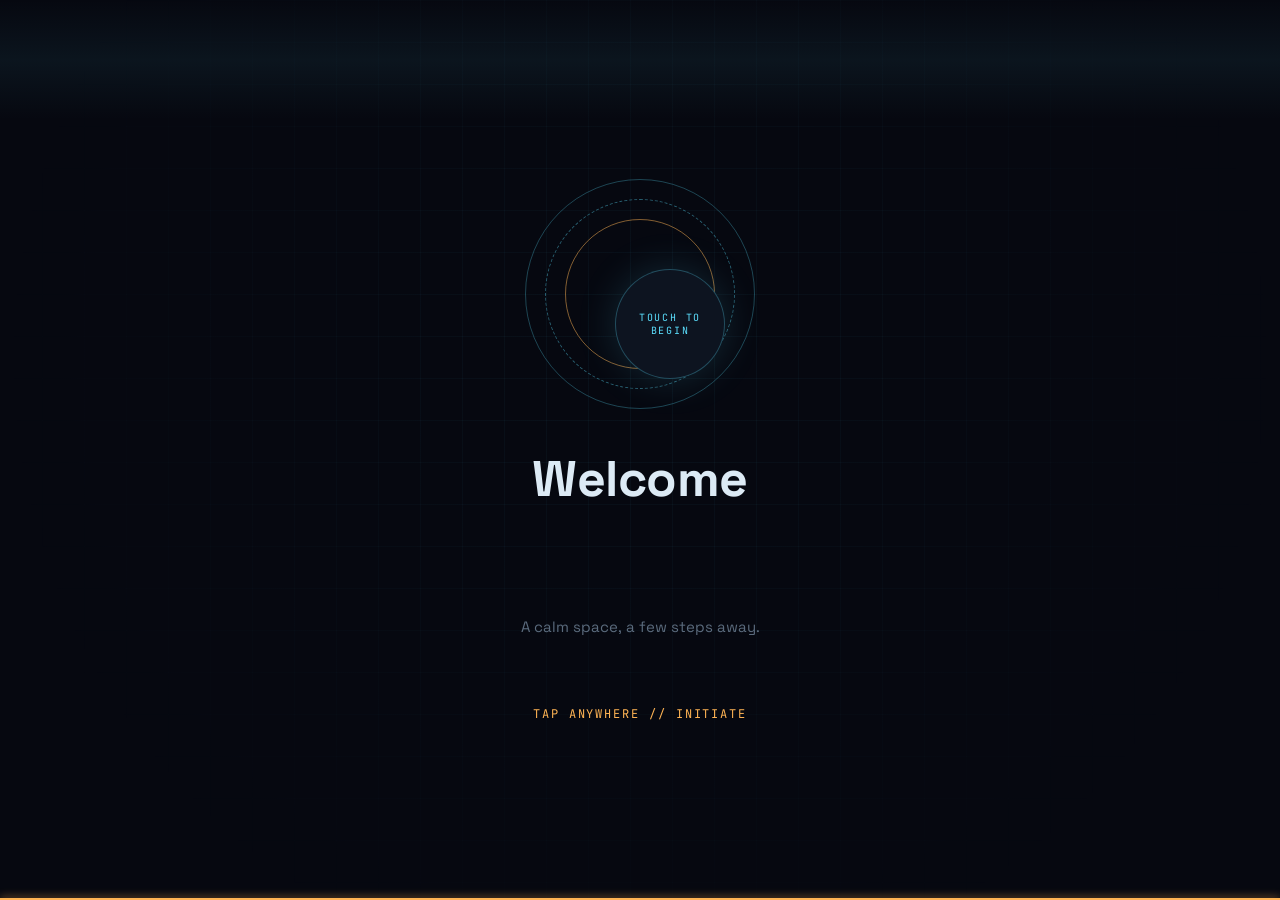
<file: kiosk_demo_1.html>
<!DOCTYPE html>
<html lang="en">
<head>
<meta charset="UTF-8">
<meta name="viewport" content="width=device-width, initial-scale=1.0, user-scalable=no">
<title>Kiosk Concept Demo — HUD</title>
<link rel="preconnect" href="https://fonts.googleapis.com">
<link href="https://fonts.googleapis.com/css2?family=Space+Grotesk:wght@400;500;600;700&family=JetBrains+Mono:wght@400;500;600&display=swap" rel="stylesheet">
<link rel="stylesheet" href="kiosk_demo.css">
</head>
<body>

<div id="kiosk">
  <div id="grid"></div>
  <div id="scanline"></div>

  <div id="chrome" class="hidden">
    <button id="homeBtn" onclick="goHome()">⌂</button>
    <div id="crumbs" class="mono">SYS <span class="path" id="crumbPath"></span></div>
    <div id="status" class="mono"><span class="dot"></span> LIVE</div>
  </div>

  <!-- HOME -->
  <div class="page active" id="page-home" onclick="go('menu')">
    <div class="reticle">
      <div class="ring"></div>
      <div class="ring r2"></div>
      <div class="ring r3"></div>
      <div class="core mono"><span>TOUCH TO</span><span>BEGIN</span></div>
    </div>
    <h1>Welcome</h1>
    <p class="sub">A calm space, a few steps away.</p>
    <div class="tap-hint mono">TAP ANYWHERE // INITIATE</div>
  </div>

  <!-- MAIN MENU -->
  <div class="page" id="page-menu">
    <div class="menu-head">
      <div class="eyebrow mono">MAIN MENU</div>
      <h2>Where would you like to go?</h2>
    </div>
    <div class="grid">
      <button class="tile brk" onclick="go('services')"><div class="num mono">01</div><div><h3>Services</h3><span class="desc">Treatments, therapies & sessions on offer today.</span></div></button>
      <button class="tile brk" onclick="go('schedule')"><div class="num mono">02</div><div><h3>Today's Schedule</h3><span class="desc">Live class times and room assignments.</span></div></button>
      <button class="tile brk" onclick="go('facilities')"><div class="num mono">03</div><div><h3>Facilities</h3><span class="desc">Explore the retreat, floor by floor.</span></div></button>
      <button class="tile brk" onclick="go('about')"><div class="num mono">04</div><div><h3>About Us</h3><span class="desc">Our story and approach to wellness.</span></div></button>
      <button class="tile brk" onclick="go('book')"><div class="num mono">05</div><div><h3>Book a Visit</h3><span class="desc">Reserve a slot in under a minute.</span></div></button>
      <button class="tile brk" onclick="go('contact')"><div class="num mono">06</div><div><h3>Contact & Directions</h3><span class="desc">Find us, call us, or ask a question.</span></div></button>
    </div>
  </div>

  <!-- SERVICES -->
  <div class="page sub" id="page-services">
    <div class="eyebrow mono">SERVICES</div>
    <h2>Choose a treatment</h2>
    <p class="lead">Tap any card to see what's included, or head back to explore something else.</p>
    <div class="card-row">
      <div class="mini-card brk" onclick="go('service-detail')"><h4>Signature Massage</h4><p>60 min · full body · warm oil</p></div>
      <div class="mini-card brk" onclick="go('service-detail')"><h4>Herbal Steam Ritual</h4><p>40 min · botanical steam room</p></div>
      <div class="mini-card brk" onclick="go('service-detail')"><h4>Guided Breathwork</h4><p>30 min · small group session</p></div>
    </div>
    <div class="back-row"><button class="btn ghost" onclick="goBack()">← Back to menu</button></div>
  </div>

  <!-- SERVICE DETAIL -->
  <div class="page sub" id="page-service-detail">
    <div class="eyebrow mono">SERVICES / DETAIL</div>
    <h2>Signature Massage</h2>
    <p class="lead">A 60-minute full body treatment using warm botanical oils, designed to release tension held in the shoulders, back, and legs. Recommended before or after a long day of travel.</p>
    <div class="back-row"><button class="btn" onclick="go('services')">← Back to Services</button></div>
  </div>

  <!-- SCHEDULE -->
  <div class="page sub" id="page-schedule">
    <div class="eyebrow mono">TODAY'S SCHEDULE</div>
    <h2>Live sessions</h2>
    <div style="max-width:520px;">
      <div class="slot"><span class="time">09:00</span><span class="name">Sunrise Yoga</span><span class="with">STUDIO A</span></div>
      <div class="slot"><span class="time">11:30</span><span class="name">Breathwork Circle</span><span class="with">GARDEN ROOM</span></div>
      <div class="slot"><span class="time">14:00</span><span class="name">Herbal Steam</span><span class="with">WET ROOM 2</span></div>
      <div class="slot"><span class="time">17:00</span><span class="name">Evening Stretch</span><span class="with">STUDIO A</span></div>
    </div>
    <div class="back-row"><button class="btn ghost" onclick="goBack()">← Back to menu</button></div>
  </div>

  <!-- FACILITIES -->
  <div class="page sub" id="page-facilities">
    <div class="eyebrow mono">FACILITIES</div>
    <h2>Explore the space</h2>
    <div class="card-row">
      <div class="mini-card brk"><h4>Ground Floor</h4><p>Reception, lounge, tea bar</p></div>
      <div class="mini-card brk"><h4>First Floor</h4><p>Treatment rooms 1–6</p></div>
      <div class="mini-card brk"><h4>Rooftop</h4><p>Open-air yoga deck</p></div>
    </div>
    <div class="back-row"><button class="btn ghost" onclick="goBack()">← Back to menu</button></div>
  </div>

  <!-- ABOUT -->
  <div class="page sub" id="page-about">
    <div class="eyebrow mono">ABOUT US</div>
    <h2>Our approach</h2>
    <p class="lead">We believe rest is not indulgence but maintenance. Every ritual here is built around slowing down: fewer choices, quieter rooms, longer breaths.</p>
    <div class="back-row"><button class="btn ghost" onclick="goBack()">← Back to menu</button></div>
  </div>

  <!-- BOOK -->
  <div class="page sub" id="page-book">
    <div class="eyebrow mono">BOOK A VISIT</div>
    <h2>Reserve your slot</h2>
    <div class="field"><label>Name</label><input placeholder="Your name" /></div>
    <div class="field"><label>Phone</label><input placeholder="+60 ..." /></div>
    <button class="btn" style="margin-top:6px;" onclick="go('book-confirm')">Confirm Booking →</button>
    <div class="back-row"><button class="btn ghost" onclick="goBack()">← Back to menu</button></div>
  </div>

  <div class="page sub" id="page-book-confirm" style="align-items:center; justify-content:center;">
    <div class="confirm-box brk">
      <h3>You're all set</h3>
      <p>A team member will confirm your slot shortly. Thank you.</p>
    </div>
    <div class="back-row" style="text-align:center; width:100%;"><button class="btn ghost" onclick="goHome()" style="margin-top:24px;">Return Home</button></div>
  </div>

  <!-- CONTACT -->
  <div class="page sub" id="page-contact">
    <div class="eyebrow mono">CONTACT & DIRECTIONS</div>
    <h2>Find us</h2>
    <p class="lead">Level 2, Wellness Wing · Open daily 9am–8pm · +60 12-345 6789</p>
    <div class="back-row"><button class="btn ghost" onclick="goBack()">← Back to menu</button></div>
  </div>

  <div id="idleBar"></div>
</div>

<script src="kiosk_demo.js"></script>

</body>
</html>
</file>
<file: kiosk_demo.css>
:root{
  --void:#060810;
  --panel:#0d1420;
  --panel-2:#111a29;
  --cyan:#5ce1ff;
  --amber:#ffb454;
  --ice:#dceaf5;
  --dim:#5b6b7d;
  --line: rgba(92,225,255,0.28);
}
*{box-sizing:border-box; -webkit-tap-highlight-color:transparent; user-select:none;}
html,body{margin:0; padding:0; height:100%; overflow:hidden; background:var(--void);
  font-family:'Space Grotesk', sans-serif; color:var(--ice);}
.mono{font-family:'JetBrains Mono', monospace;}

#kiosk{ position:relative; width:100%; height:100vh; overflow:hidden; background:var(--void); }

/* ambient grid + scanline */
#grid{
  position:absolute; inset:0; pointer-events:none; z-index:1;
  background-image:
    linear-gradient(rgba(92,225,255,0.05) 1px, transparent 1px),
    linear-gradient(90deg, rgba(92,225,255,0.05) 1px, transparent 1px);
  background-size:42px 42px;
  mask-image:radial-gradient(circle at 50% 40%, rgba(0,0,0,0.9), transparent 78%);
}
#scanline{
  position:absolute; left:0; right:0; height:120px; z-index:2; pointer-events:none;
  background:linear-gradient(to bottom, transparent, rgba(92,225,255,0.06), transparent);
  animation:sweep 7s linear infinite;
}
@keyframes sweep{ 0%{top:-120px;} 100%{top:100%;} }

.page{
  position:absolute; inset:0; z-index:5;
  display:flex; flex-direction:column;
  opacity:0; pointer-events:none;
  transform:translateY(10px) scale(.995);
  transition:opacity .32s ease, transform .32s ease;
}
.page.active{ opacity:1; pointer-events:auto; transform:translateY(0) scale(1); }

/* ---- Chrome: system status bar ---- */
#chrome{
  position:absolute; top:0; left:0; right:0; height:64px; z-index:50;
  display:flex; align-items:center; justify-content:space-between;
  padding:0 26px; border-bottom:1px solid var(--line);
  background:linear-gradient(to bottom, rgba(6,8,16,0.92), rgba(6,8,16,0.55));
  pointer-events:none;
}
#chrome.hidden{display:none;}
#homeBtn{
  pointer-events:auto;
  width:44px; height:44px; border-radius:8px;
  background:var(--panel); color:var(--cyan);
  border:1px solid var(--line); cursor:pointer; font-size:16px;
  display:flex; align-items:center; justify-content:center;
}
#homeBtn:active{ background:var(--cyan); color:var(--void); }
#crumbs{
  font-size:12px; letter-spacing:.14em; text-transform:uppercase; color:var(--dim);
}
#crumbs .path{ color:var(--cyan); }
#status{ display:flex; align-items:center; gap:8px; font-size:11px; letter-spacing:.1em; color:var(--dim); }
.dot{ width:7px; height:7px; border-radius:50%; background:var(--amber); animation:blink 1.6s ease-in-out infinite; }
@keyframes blink{ 0%,100%{opacity:1;} 50%{opacity:.25;} }

/* ---- corner bracket signature, used on every panel/tile ---- */
.brk{ position:relative; }
.brk::before, .brk::after{
  content:''; position:absolute; width:14px; height:14px; pointer-events:none;
  border-color:var(--cyan); opacity:.55; transition:opacity .18s ease, border-color .18s ease;
}
.brk::before{ top:-1px; left:-1px; border-top:2px solid; border-left:2px solid; }
.brk::after{ bottom:-1px; right:-1px; border-bottom:2px solid; border-right:2px solid; }
.brk:active::before, .brk:active::after{ border-color:var(--amber); opacity:1; }

/* ---- Home ---- */
#page-home{ align-items:center; justify-content:center; text-align:center; }
.reticle{ position:relative; width:230px; height:230px; margin-bottom:38px; }
.ring{ position:absolute; inset:0; border-radius:50%; border:1px solid var(--line); }
.ring.r2{ inset:20px; border-style:dashed; border-color:rgba(92,225,255,0.4); animation:spin 18s linear infinite; }
.ring.r3{ inset:40px; border-color:rgba(255,180,84,0.5); animation:spin 12s linear infinite reverse; }
@keyframes spin{ from{transform:rotate(0);} to{transform:rotate(360deg);} }
.tick{ position:absolute; width:2px; height:10px; background:var(--cyan); top:-1px; left:50%; transform-origin:50% 115px; }
.core{
  position:absolute; inset:0; margin:auto; width:110px; height:110px; top:60px; left:60px;
  border-radius:50%; background:var(--panel); border:1px solid var(--line);
  display:flex; align-items:center; justify-content:center; flex-direction:column;
  box-shadow:0 0 40px rgba(92,225,255,0.15);
}
.core span{ font-size:10px; letter-spacing:.18em; color:var(--cyan); }
#page-home h1{ font-weight:700; font-size:clamp(30px,5vw,50px); margin:0 0 10px; letter-spacing:-.01em; }
#page-home p.sub{ color:var(--dim); font-size:15px; margin:0 0 40px; }
.tap-hint{ font-size:12px; letter-spacing:.16em; text-transform:uppercase; color:var(--amber); }

/* ---- Menu grid ---- */
#page-menu{ padding:96px 40px 30px; }
.menu-head{ margin-bottom:26px; }
.menu-head .eyebrow{ font-size:11px; letter-spacing:.18em; text-transform:uppercase; color:var(--amber); }
.menu-head h2{ font-weight:700; font-size:clamp(24px,4vw,36px); margin:8px 0 0; }
.grid{ display:grid; grid-template-columns:repeat(3,1fr); gap:18px; flex:1; }
.tile{
  background:var(--panel); border:1px solid var(--line); border-radius:6px;
  padding:24px; display:flex; flex-direction:column; justify-content:space-between;
  cursor:pointer; text-align:left; font-family:inherit; color:var(--ice);
  transition:background .15s ease, transform .15s ease;
}
.tile:active{ background:var(--panel-2); transform:scale(.97); }
.tile .num{ font-size:11px; color:var(--cyan); }
.tile h3{ font-weight:600; font-size:19px; margin:16px 0 6px; }
.tile span.desc{ font-size:12.5px; color:var(--dim); line-height:1.4; }

/* ---- Sub pages ---- */
.sub{ padding:96px 46px 30px; overflow-y:auto; }
.sub .eyebrow{ font-size:11px; letter-spacing:.18em; text-transform:uppercase; color:var(--amber); }
.sub h2{ font-weight:700; font-size:clamp(26px,4vw,42px); margin:8px 0 16px; }
.sub p.lead{ font-size:15px; line-height:1.65; color:var(--dim); max-width:620px; margin:0 0 28px; }
.card-row{ display:flex; gap:16px; flex-wrap:wrap; }
.mini-card{
  flex:1 1 220px; background:var(--panel); border:1px solid var(--line); border-radius:6px; padding:20px;
  cursor:pointer; color:var(--ice);
}
.mini-card:active{ background:var(--panel-2); }
.mini-card h4{ margin:0 0 6px; font-size:16px; font-weight:600; }
.mini-card p{ margin:0; font-size:12.5px; color:var(--dim); line-height:1.5; }
.back-row{ margin-top:auto; padding-top:22px; }
.btn{
  display:inline-flex; align-items:center; gap:8px;
  background:var(--cyan); color:var(--void); border:none;
  padding:14px 24px; border-radius:6px; font-size:13px; letter-spacing:.05em; text-transform:uppercase;
  cursor:pointer; font-family:'JetBrains Mono'; font-weight:500;
}
.btn:active{ background:var(--amber); }
.btn.ghost{ background:transparent; color:var(--cyan); border:1px solid var(--line); }
.btn.ghost:active{ border-color:var(--amber); color:var(--amber); background:transparent; }

.slot{
  display:flex; justify-content:space-between; align-items:center;
  padding:16px 0; border-bottom:1px solid var(--line);
}
.slot .time{ font-family:'JetBrains Mono'; font-size:15px; color:var(--cyan); }
.slot .name{ font-size:14.5px; font-weight:500; }
.slot .with{ font-size:12px; color:var(--dim); font-family:'JetBrains Mono'; }

.field{ display:flex; flex-direction:column; gap:6px; margin-bottom:16px; max-width:420px; }
.field label{ font-size:11px; letter-spacing:.1em; text-transform:uppercase; color:var(--dim); }
.field input{
  padding:13px; border-radius:6px; border:1px solid var(--line); font-size:14px;
  background:var(--panel); color:var(--ice); font-family:'JetBrains Mono';
}
.field input::placeholder{ color:var(--dim); }
.confirm-box{
  background:var(--panel); border:1px solid var(--line); border-radius:8px; padding:34px; text-align:center;
  max-width:480px;
}
.confirm-box h3{ font-size:24px; margin:0 0 10px; color:var(--cyan); }
.confirm-box p{ color:var(--dim); font-size:14px; }

#idleBar{
  position:absolute; bottom:0; left:0; height:2px; background:var(--amber);
  width:100%; transform-origin:left; z-index:60; box-shadow:0 0 8px var(--amber);
}
</file>
